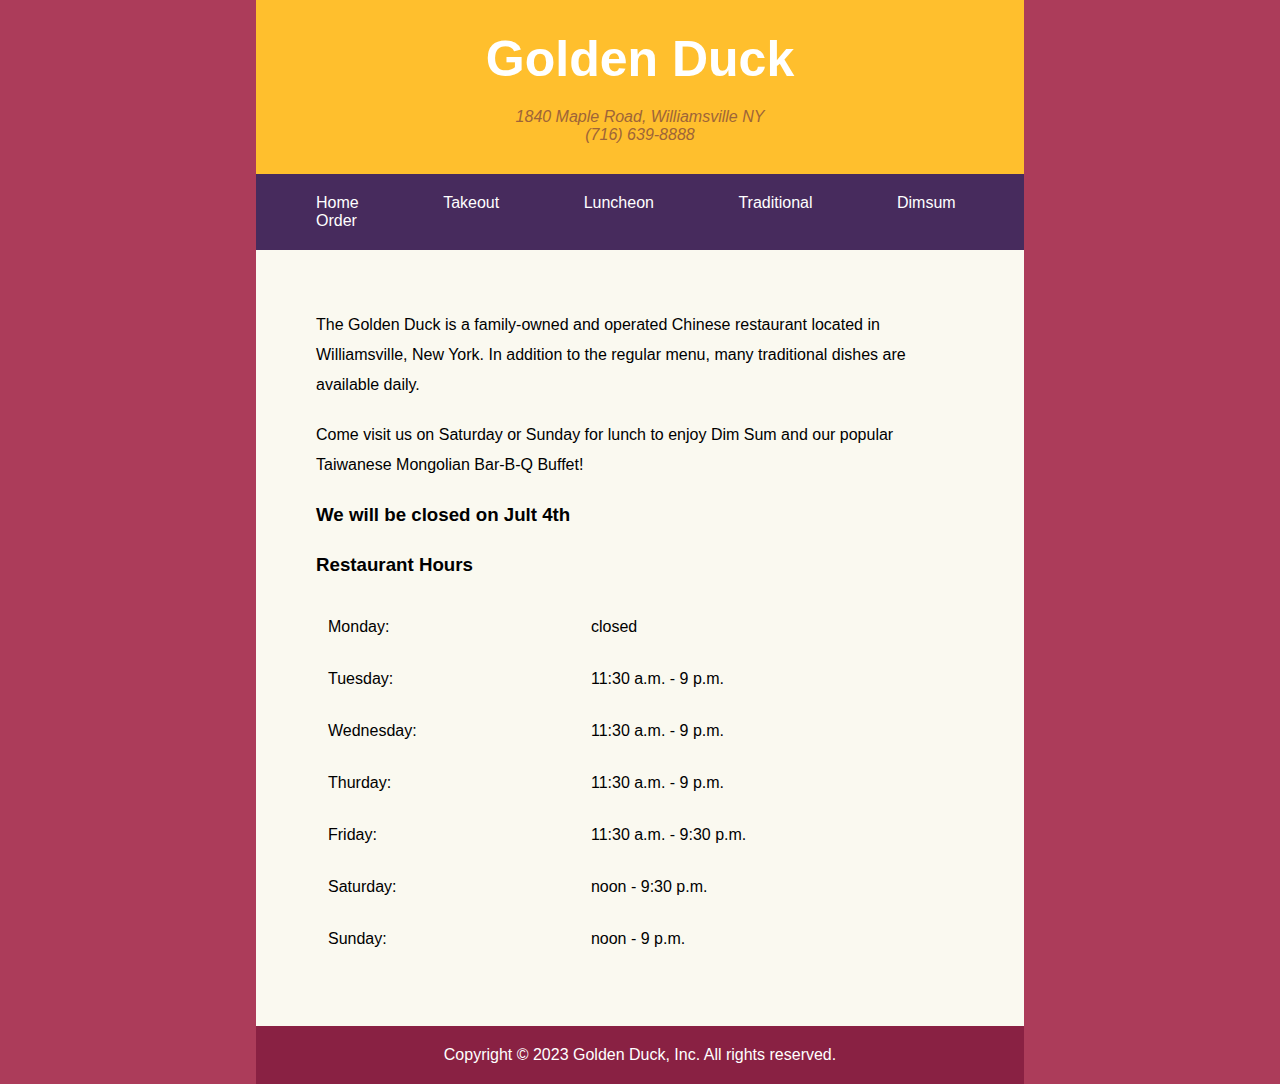
<file: index.html>
<!DOCTYPE html>
<html lang="en">
<head>
    <meta charset="UTF-8">
    <meta name="viewport" content="width=device-width, initial-scale=1.0">
    <title>Golden Duck</title>
    <link rel="shortcut icon" href="images/Duck-removebg-preview.ico" type="image/x-icon">
    <link rel="stylesheet" href="css/style.css">
</head>
<!--  https://www.goldenduckrestaurant.com/-->
<body>
    <header>
        <h1>Golden Duck</h1>
        <address>
            1840 Maple Road, Williamsville NY <br>
            (716) 639-8888 
        </address>
    </header>
    <main>
        <nav>
            <ul>
                <li><a href="index.html">Home</a></li>
                <li><a href="takeout.html">Takeout</a></li>
                <li><a href="lunch.html">Luncheon</a></li>
                <li><a href="traditional.html">Traditional</a></li>
                <li><a href="dimsum.html">Dimsum</a></li>
                <li><a href="order.html">Order</a></li>

                
            </ul>
        </nav>
        <section>
            <p>The Golden Duck is a family-owned and operated Chinese restaurant located in Williamsville, New York. In addition to the regular menu, many traditional dishes are available daily.</p>
            <p>Come visit us on Saturday or Sunday for lunch to enjoy Dim Sum and our popular Taiwanese Mongolian Bar-B-Q Buffet!</p>
            <h3>We will be closed on Jult 4th</h3>
            <h3>Restaurant Hours</h3>
            <table>
                <tr>
                    <td>Monday:</td>
                    <td>closed</td>
                </tr>
                <tr>
                    <td>Tuesday:</td>
                    <td>11:30 a.m. - 9 p.m.</td>
                </tr>
                <tr>
                    <td>Wednesday:</td>
                    <td>11:30 a.m. - 9 p.m.</td>
                </tr>
                <tr>
                    <td>Thurday:</td>
                    <td>11:30 a.m. - 9 p.m.</td>
                </tr>
                <tr>
                    <td>Friday:</td>
                    <td>11:30 a.m. - 9:30 p.m.</td>
                </tr>
                <tr>
                    <td>Saturday:</td>
                    <td>noon - 9:30 p.m.</td>
                </tr>
                <tr>
                    <td>Sunday:</td>
                    <td>noon - 9 p.m.</td>
                </tr>
            </table>
        </section>
    </main>
    <footer>
        <p>Copyright © 2023 Golden Duck, Inc. All rights reserved.</p>
    </footer>
</body>
</html>
</file>
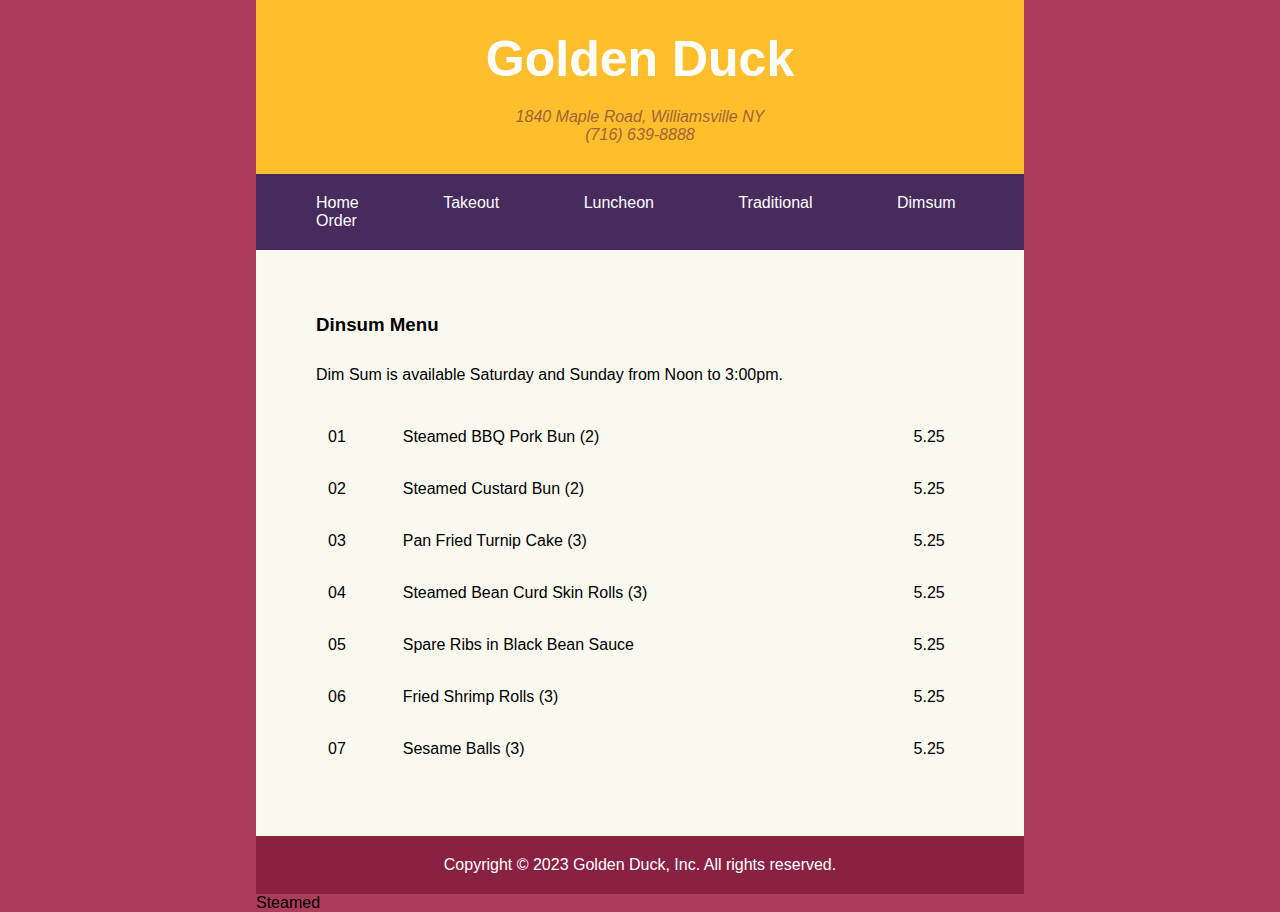
<file: dimsum.html>
<!DOCTYPE html>
<html lang="en">
<head>
    <meta charset="UTF-8">
    <meta name="viewport" content="width=device-width, initial-scale=1.0">
    <title>Golden Duck</title>
    <link rel="shortcut icon" href="images/Duck-removebg-preview.ico" type="image/x-icon">
    <link rel="stylesheet" href="css/style.css">
</head>
<!--  https://www.goldenduckrestaurant.com/-->
<body>
    <header>
        <h1>Golden Duck</h1>
        <address>
            1840 Maple Road, Williamsville NY <br>
            (716) 639-8888 
        </address>
    </header>
    <main>
        <nav>
            <ul>
                <li><a href="index.html">Home</a></li>
                <li><a href="takeout.html">Takeout</a></li>
                <li><a href="lunch.html">Luncheon</a></li>
                <li><a href="traditional.html">Traditional</a></li>
                <li><a href="dimsum.html">Dimsum</a></li>
                <li><a href="order.html">Order</a></li>

                
            </ul>
        </nav>
        <section>
            <h3>Dinsum Menu</h3>
            <P>Dim Sum is available Saturday and Sunday from Noon to 3:00pm.</P>
            <table>
                <tr>
                    <td>01</td>
                    <td>Steamed BBQ Pork Bun (2)</td>
                    <td>5.25</td>
                </tr>
                <tr>
                    <td>02</td>
                    <td>Steamed Custard Bun (2)</td>
                    <td>5.25</td>
                </tr>
                <tr>
                    <td>03</td>
                    <td>Pan Fried Turnip Cake (3)</td>
                    <td>5.25</td>
                </tr>
                <tr>
                    <td>04</td>
                    <td>Steamed Bean Curd Skin Rolls (3)</td>
                    <td>5.25</td>
                </tr>
                <tr>
                    <td>05</td>
                    <td>Spare Ribs in Black Bean Sauce</td>
                    <td>5.25</td>
                </tr>
                <tr>
                    <td>06</td>
                    <td>Fried Shrimp Rolls (3)</td>
                    <td>5.25</td>
                </tr>
                <tr>
                    <td>07</td>
                    <td>Sesame Balls (3)</td>
                    <td>5.25</td>
                </tr>
            </table>
        </section>
    </main>
    <footer>
        <p>Copyright © 2023 Golden Duck, Inc. All rights reserved.</p>
    </footer>
</body>
</html>
                    <td>Steamed
</file>
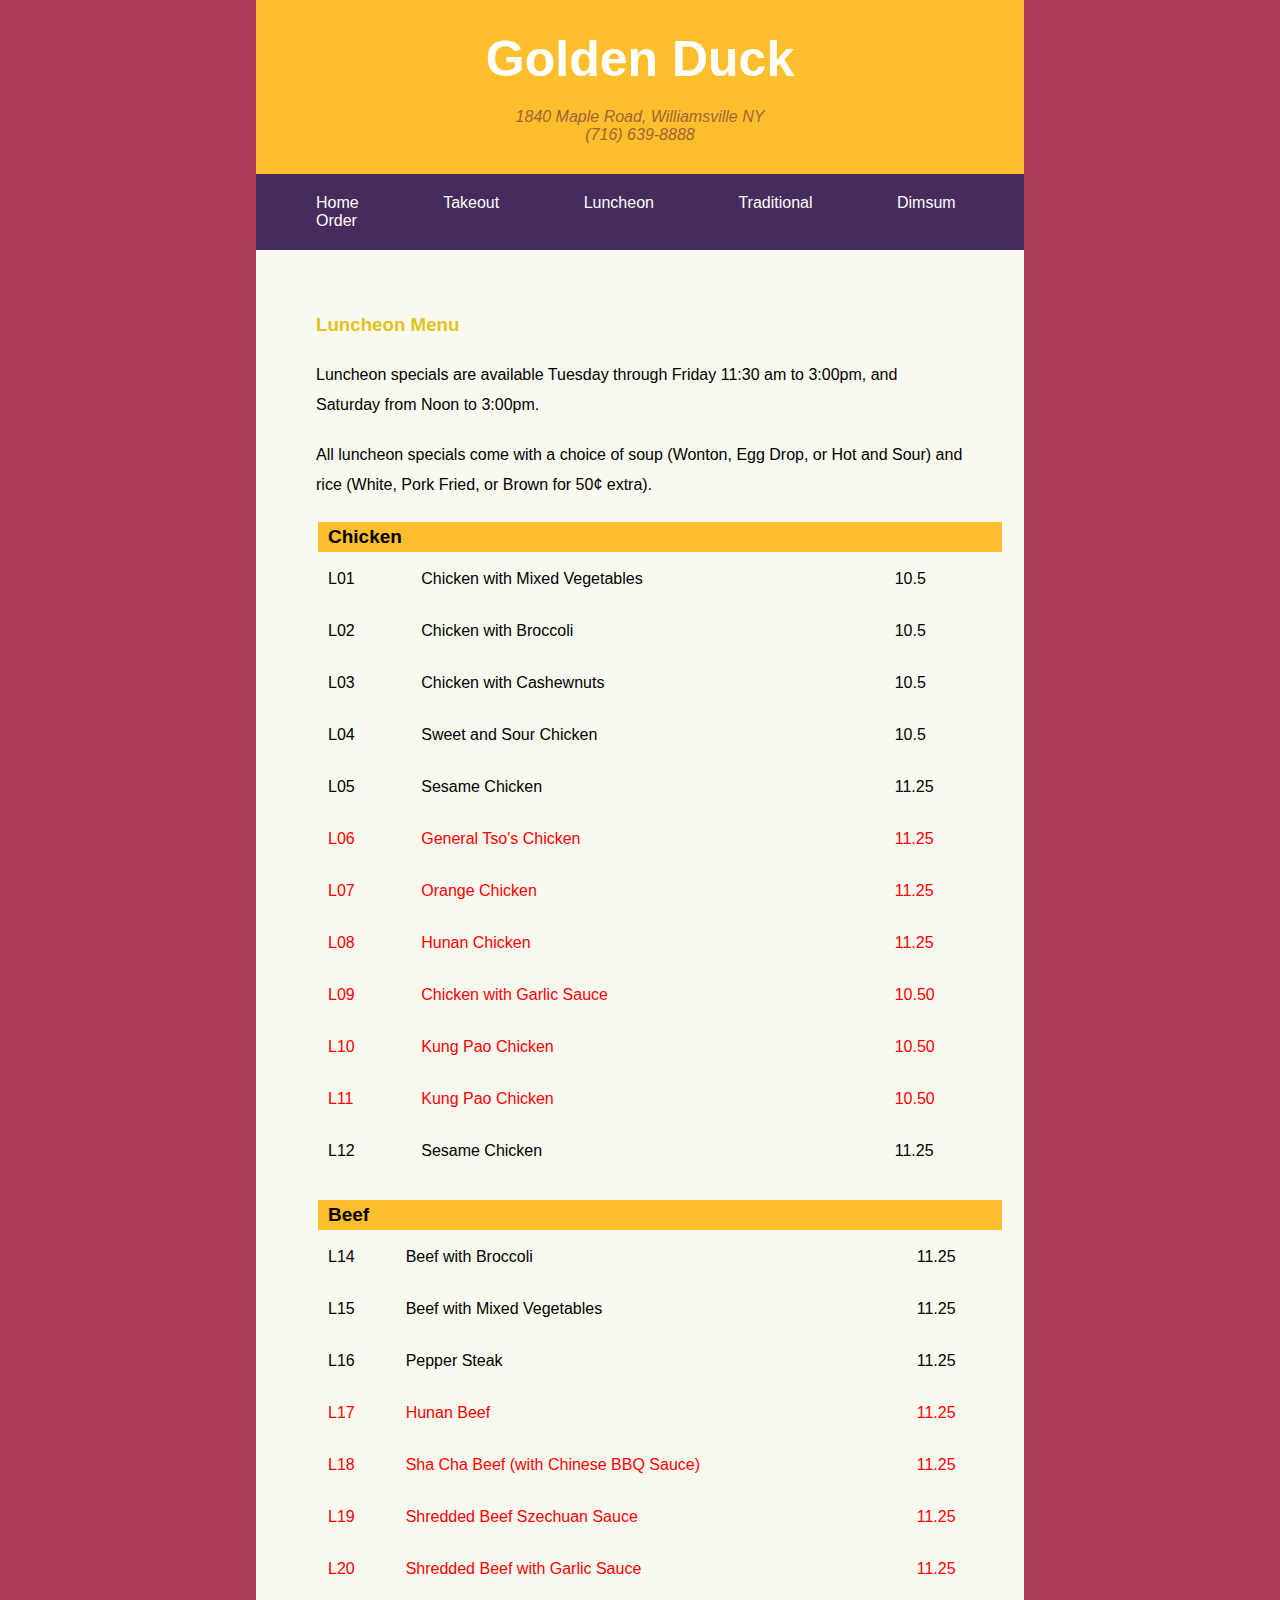
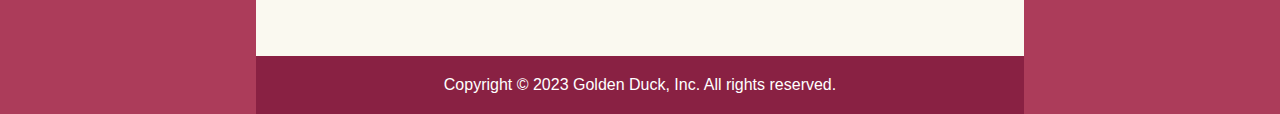
<file: lunch.html>
<!DOCTYPE html>
<html lang="en">
<head>
    <meta charset="UTF-8">
    <meta name="viewport" content="width=device-width, initial-scale=1.0">
    <title>Golden Duck</title>
    <link rel="shortcut icon" href="images/Duck-removebg-preview.ico" type="image/x-icon">
    <link rel="stylesheet" href="css/style.css">
</head>
<!--  https://www.goldenduckrestaurant.com/-->
<body>
    <header>
        <h1>Golden Duck</h1>
        <address>
            1840 Maple Road, Williamsville NY <br>
            (716) 639-8888 
        </address>
    </header>
    <main>
        <nav>
            <ul>
                <li><a href="index.html">Home</a></li>
                <li><a href="takeout.html">Takeout</a></li>
                <li><a href="lunch.html">Luncheon</a></li>
                <li><a href="traditional.html">Traditional</a></li>
                <li><a href="dimsum.html">Dimsum</a></li>
                <li><a href="order.html">Order</a></li>

                
            </ul>
        </nav>
        <section>
            <h3 class="gloden">Luncheon Menu</h3>
            <P>Luncheon specials are available Tuesday through Friday 11:30 am to 3:00pm, and Saturday from Noon to 3:00pm.</P>
            <p>All luncheon specials come with a choice of soup (Wonton, Egg Drop, or Hot and Sour) and rice (White, Pork Fried, or Brown for 50¢ extra).</p>
            <table>
                <tr>
                    <th colspan="3">Chicken</th>
                </tr>
                <tr>
                    <td>L01</td>
                    <td>Chicken with Mixed Vegetables</td>
                    <td>10.5</td>
                </tr>
                <tr>
                    <td>L02</td>
                    <td>Chicken with Broccoli</td>
                    <td>10.5</td>
                </tr>
                <tr>
                    <td>L03</td>
                    <td>Chicken with Cashewnuts</td>
                    <td>10.5</td>
                </tr>
                <tr>
                    <td>L04</td>
                    <td>Sweet and Sour Chicken</td>
                    <td>10.5</td>
                </tr>
                <tr>
                    <td>L05</td>
                    <td>Sesame Chicken</td>
                    <td>11.25</td>
                </tr>
                <tr class="red">
                    <td>L06</td>
                    <td>General Tso's Chicken</td>
                    <td>11.25</td>
                </tr>
                <tr class="red">
                    <td>L07</td>
                    <td>Orange Chicken</td>
                    <td>11.25</td>
                </tr>
                <tr class="red">
                    <td>L08</td>
                    <td>Hunan Chicken</td>
                    <td>11.25</td>
                </tr>
                <tr class="red">
                    <td>L09</td>
                    <td>Chicken with Garlic Sauce</td>
                    <td>10.50</td>
                </tr>
                <tr class="red">
                    <td>L10</td>
                    <td>Kung Pao Chicken</td>
                    <td>10.50</td>
                </tr>
                <tr class="red">
                    <td>L11</td>
                    <td>Kung Pao Chicken</td>
                    <td>10.50</td>
                </tr>
                <tr>
                    <td>L12</td>
                    <td>Sesame Chicken</td>
                    <td>11.25</td>
                </tr>
            </table>

            <table>
                <tr>
                    <th colspan="4">Beef</th>
                </tr>
                <tr>
                    <td>L14</td>
                    <td>Beef with Broccoli</td>
                    <td>11.25</td>
                </tr>
                <tr>
                    <td>L15</td>
                    <td>Beef with Mixed Vegetables</td>
                    <td>11.25</td>
                </tr>
                <tr>
                    <td>L16</td>
                    <td>Pepper Steak</td>
                    <td>11.25</td>
                </tr>
                <tr class="red">
                    <td>L17</td>
                    <td>Hunan Beef</td>
                    <td>11.25</td>
                </tr>
                <tr class="red">
                    <td>L18</td>
                    <td>Sha Cha Beef (with Chinese BBQ Sauce)</td>
                    <td>11.25</td>
                </tr>
                <tr class="red">
                    <td>L19</td>
                    <td>Shredded Beef Szechuan Sauce</td>
                    <td>11.25</td>
                </tr>
                <tr class="red">
                    <td>L20</td>
                    <td>Shredded Beef with Garlic Sauce</td>
                    <td>11.25</td>
                </tr>
            </table>
        </section>
    </main>
    <footer>
        <p>Copyright © 2023 Golden Duck, Inc. All rights reserved.</p>
    </footer>
</body>
</html>
</file>
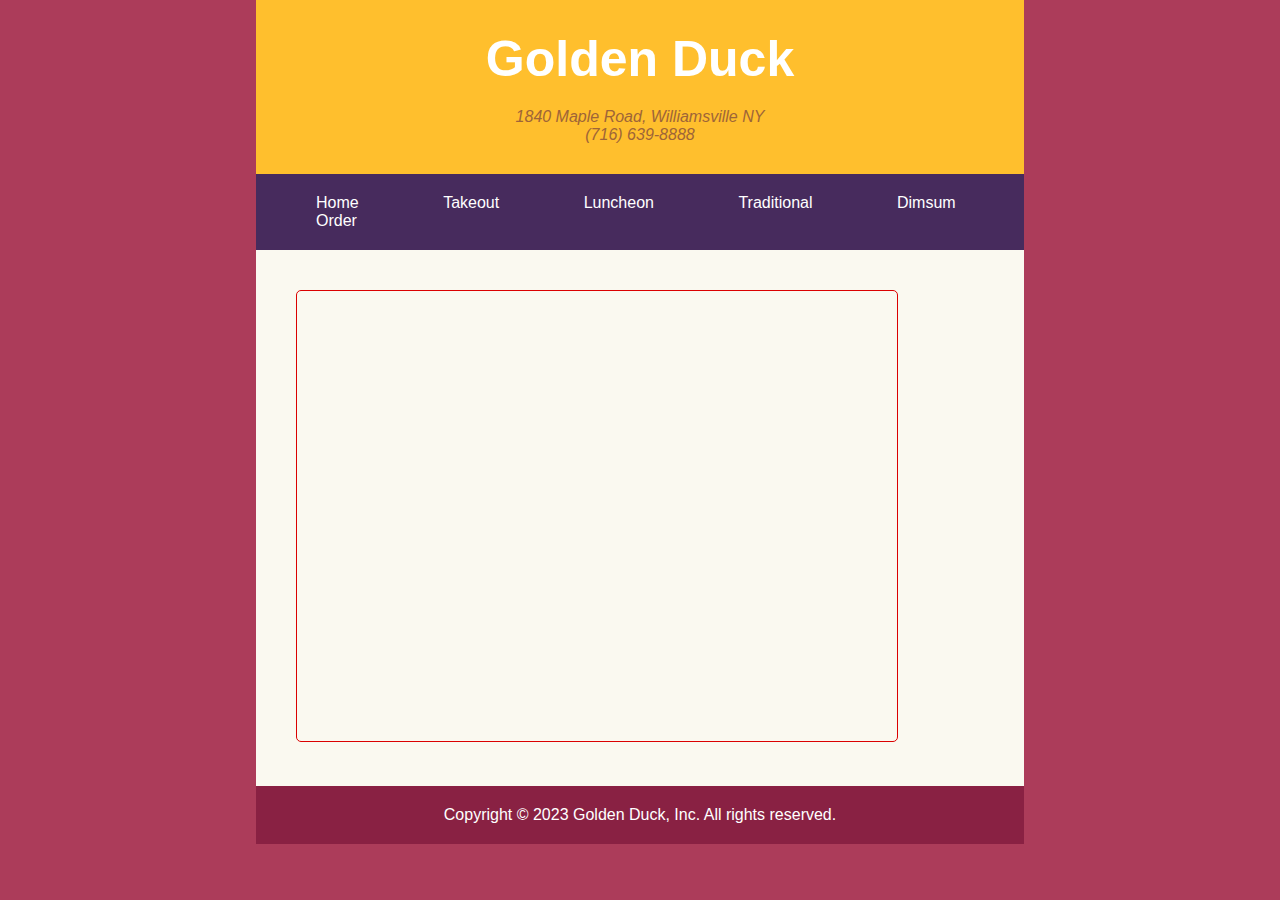
<file: order.html>
<!DOCTYPE html>
<html lang="en">
<head>
    <meta charset="UTF-8">
    <meta name="viewport" content="width=device-width, initial-scale=1.0">
    <title>Golden Duck</title>
    <link rel="shortcut icon" href="images/Duck-removebg-preview.ico" type="image/x-icon">
    <link rel="stylesheet" href="css/style.css">
</head>
<!--  https://www.goldenduckrestaurant.com/-->
<body>
    <header>
        <h1>Golden Duck</h1>
        <address>
            1840 Maple Road, Williamsville NY <br>
            (716) 639-8888 
        </address>
    </header>
    <main>
        <nav>
            <ul>
                <li><a href="index.html">Home</a></li>
                <li><a href="takeout.html">Takeout</a></li>
                <li><a href="lunch.html">Luncheon</a></li>
                <li><a href="traditional.html">Traditional</a></li>
                <li><a href="dimsum.html">Dimsum</a></li>
                <li><a href="order.html">Order</a></li>

                
            </ul>
        </nav>
        <section>
            <iframe src="https://www.google.com/maps/embed?pb=!1m18!1m12!1m3!1d3818.8458112417575!2d96.1313035!3d16.8340036!2m3!1f0!2f0!3f0!3m2!1i1024!2i768!4f13.1!3m3!1m2!1s0x30c1951ea335aaeb%3A0xe9b73fc2ad483ba4!2sEDUSN%20Digital%20School%2C%20Yangon%20Campus!5e0!3m2!1sen!2smm!4v1692851373637!5m2!1sen!2smm" width="600" height="450" style="border:1px solid #db0101; border-radius:5px;" allowfullscreen="" loading="lazy" referrerpolicy="no-referrer-when-downgrade"></iframe>
        </section>
    </main>
    <footer>
        <p>Copyright © 2023 Golden Duck, Inc. All rights reserved.</p>
    </footer>
</body>
</html>
</file>
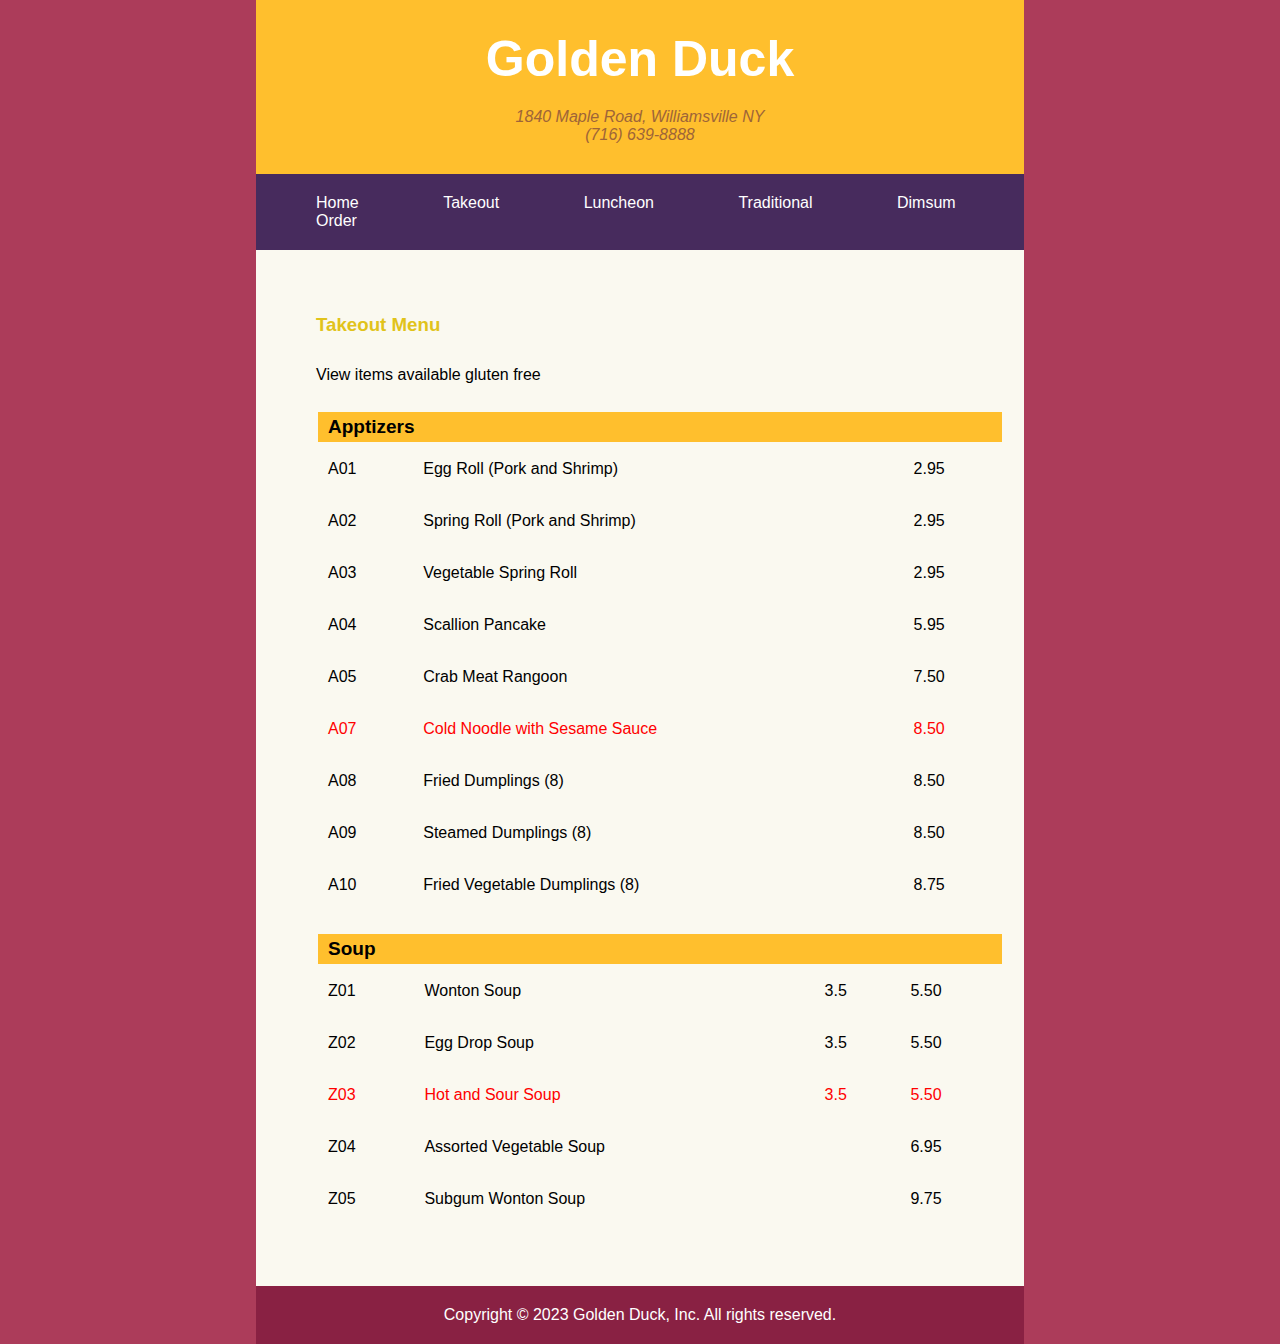
<file: takeout.html>
<!DOCTYPE html>
<html lang="en">
<head>
    <meta charset="UTF-8">
    <meta name="viewport" content="width=device-width, initial-scale=1.0">
    <title>Golden Duck</title>
    <link rel="shortcut icon" href="images/Duck-removebg-preview.ico" type="image/x-icon">
    <link rel="stylesheet" href="css/style.css">
</head>
<!--  https://www.goldenduckrestaurant.com/-->
<body>
    <header>
        <h1>Golden Duck</h1>
        <address>
            1840 Maple Road, Williamsville NY <br>
            (716) 639-8888 
        </address>
    </header>
    <main>
        <nav>
            <ul>
                <li><a href="index.html">Home</a></li>
                <li><a href="takeout.html">Takeout</a></li>
                <li><a href="lunch.html">Luncheon</a></li>
                <li><a href="traditional.html">Traditional</a></li>
                <li><a href="dimsum.html">Dimsum</a></li>
                <li><a href="order.html">Order</a></li>

                
            </ul>
        </nav>
        <section>
            <h3 class="gloden">Takeout Menu</h3>
            <P>View items available gluten free</P>
            <table>
                <tr>
                    <th colspan="3">Apptizers</th>
                </tr>
                <tr>
                    <td>A01</td>
                    <td>Egg Roll (Pork and Shrimp)</td>
                    <td>2.95</td>
                </tr>
                <tr>
                    <td>A02</td>
                    <td>Spring Roll (Pork and Shrimp)</td>
                    <td>2.95</td>
                </tr>
                <tr>
                    <td>A03</td>
                    <td>Vegetable Spring Roll</td>
                    <td>2.95</td>
                </tr>
                <tr>
                    <td>A04</td>
                    <td>Scallion Pancake</td>
                    <td>5.95</td>
                </tr>
                <tr>
                    <td>A05</td>
                    <td>Crab Meat Rangoon</td>
                    <td>7.50</td>
                </tr>
                <tr class="red">
                    <td>A07</td>
                    <td>Cold Noodle with Sesame Sauce</td>
                    <td>8.50</td>
                </tr>
                <tr>
                    <td>A08</td>
                    <td>Fried Dumplings (8)</td>
                    <td>8.50</td>
                </tr>
                <tr>
                    <td>A09</td>
                    <td>Steamed Dumplings (8)</td>
                    <td>8.50</td>
                </tr>
                <tr>
                    <td>A10</td>
                    <td>Fried Vegetable Dumplings (8)</td>
                    <td>8.75</td>
                </tr>
            </table>

            <table>
                <tr>
                    <th colspan="4">Soup</th>
                </tr>
                <tr>
                    <td>Z01</td>
                    <td>Wonton Soup</td>
                    <td>3.5</td>
                    <td>5.50</td>
                </tr>
                <tr>
                    <td>Z02</td>
                    <td>Egg Drop Soup</td>
                    <td>3.5</td>
                    <td>5.50</td>
                </tr>
                <tr class="red">
                    <td>Z03</td>
                    <td>Hot and Sour Soup</td>
                    <td>3.5</td>
                    <td>5.50</td>
                </tr>
                <tr>
                    <td>Z04</td>
                    <td>Assorted Vegetable Soup</td>
                    <td></td>
                    <td>6.95</td>
                </tr>
                <tr>
                    <td>Z05</td>
                    <td>Subgum Wonton Soup</td>
                    <td></td>
                    <td>9.75</td>
                </tr>
            </table>
        </section>
    </main>
    <footer>
        <p>Copyright © 2023 Golden Duck, Inc. All rights reserved.</p>
    </footer>
</body>
</html>
</file>
<file: css/style.css>
*{
    margin: 0;
    padding: 0;
}
body{
    padding-left: 20%;
    padding-right: 20%;
    background-color: #ac3c5a;
    font-family: 'Trebuchet MS', 'Lucida Sans Unicode', 'Lucida Grande', 'Lucida Sans', Arial, sans-serif;
}
header{
    background-color: #ffbf2d;
    padding: 20px;
    text-align: center;
}
h1{
    font-weight: bold;
    font-size: 50px;
    color: #FFF;
    margin: 10px;
}
address{
    color: #9e6538;
    padding: 10px;
}
nav{
    background-color: #472b5d;
    padding: 20px;
}
nav ul li{
    display: inline;
    margin:20px;
}
nav ul li a{
    color: #FFF;
    padding: 20px;
    text-decoration: none;
}
nav ul li a:hover{
    color: #e8930a;
    text-decoration: underline;
    text-shadow: 1px 1px 1px #472b5d;
}
section{
    background-color: #faf9f0;
    padding: 40px;
}
section p,h3,table{
    margin: 20px;
    line-height: 30px;
}
footer{
    background-color: #892143;
    color: #FFF;
    padding: 20px;
}
footer p{
    margin:0 auto;
    text-align: center;
}/* take uot page*/
table{
    width: 100%;
}
tablr,td{
    padding: 10px;
}
table th{
    text-align: left;
    font-size: 19px;
    background-color: #ffbf2d;
    padding-left: 10px;
}
.red{
    color: red;
}
.gloden{
    color: rgb(225, 195, 27);
}
</file>
